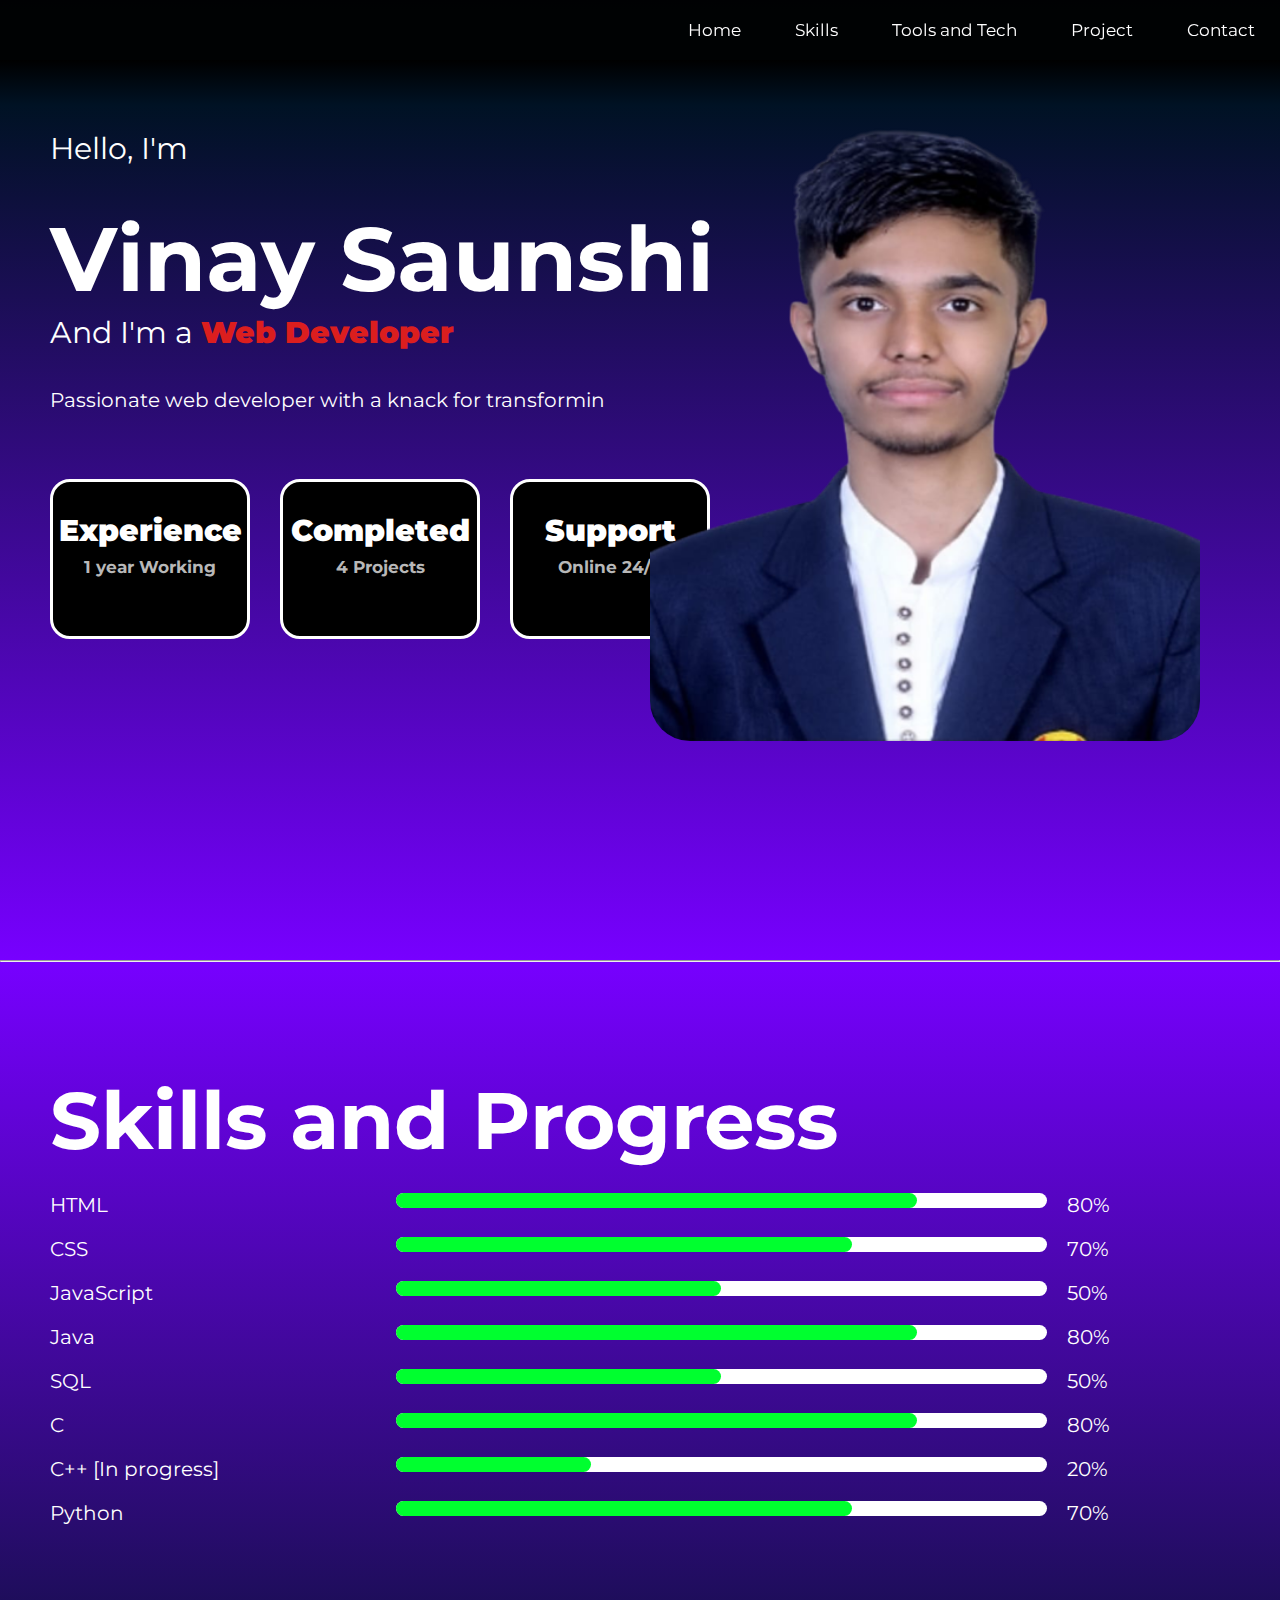
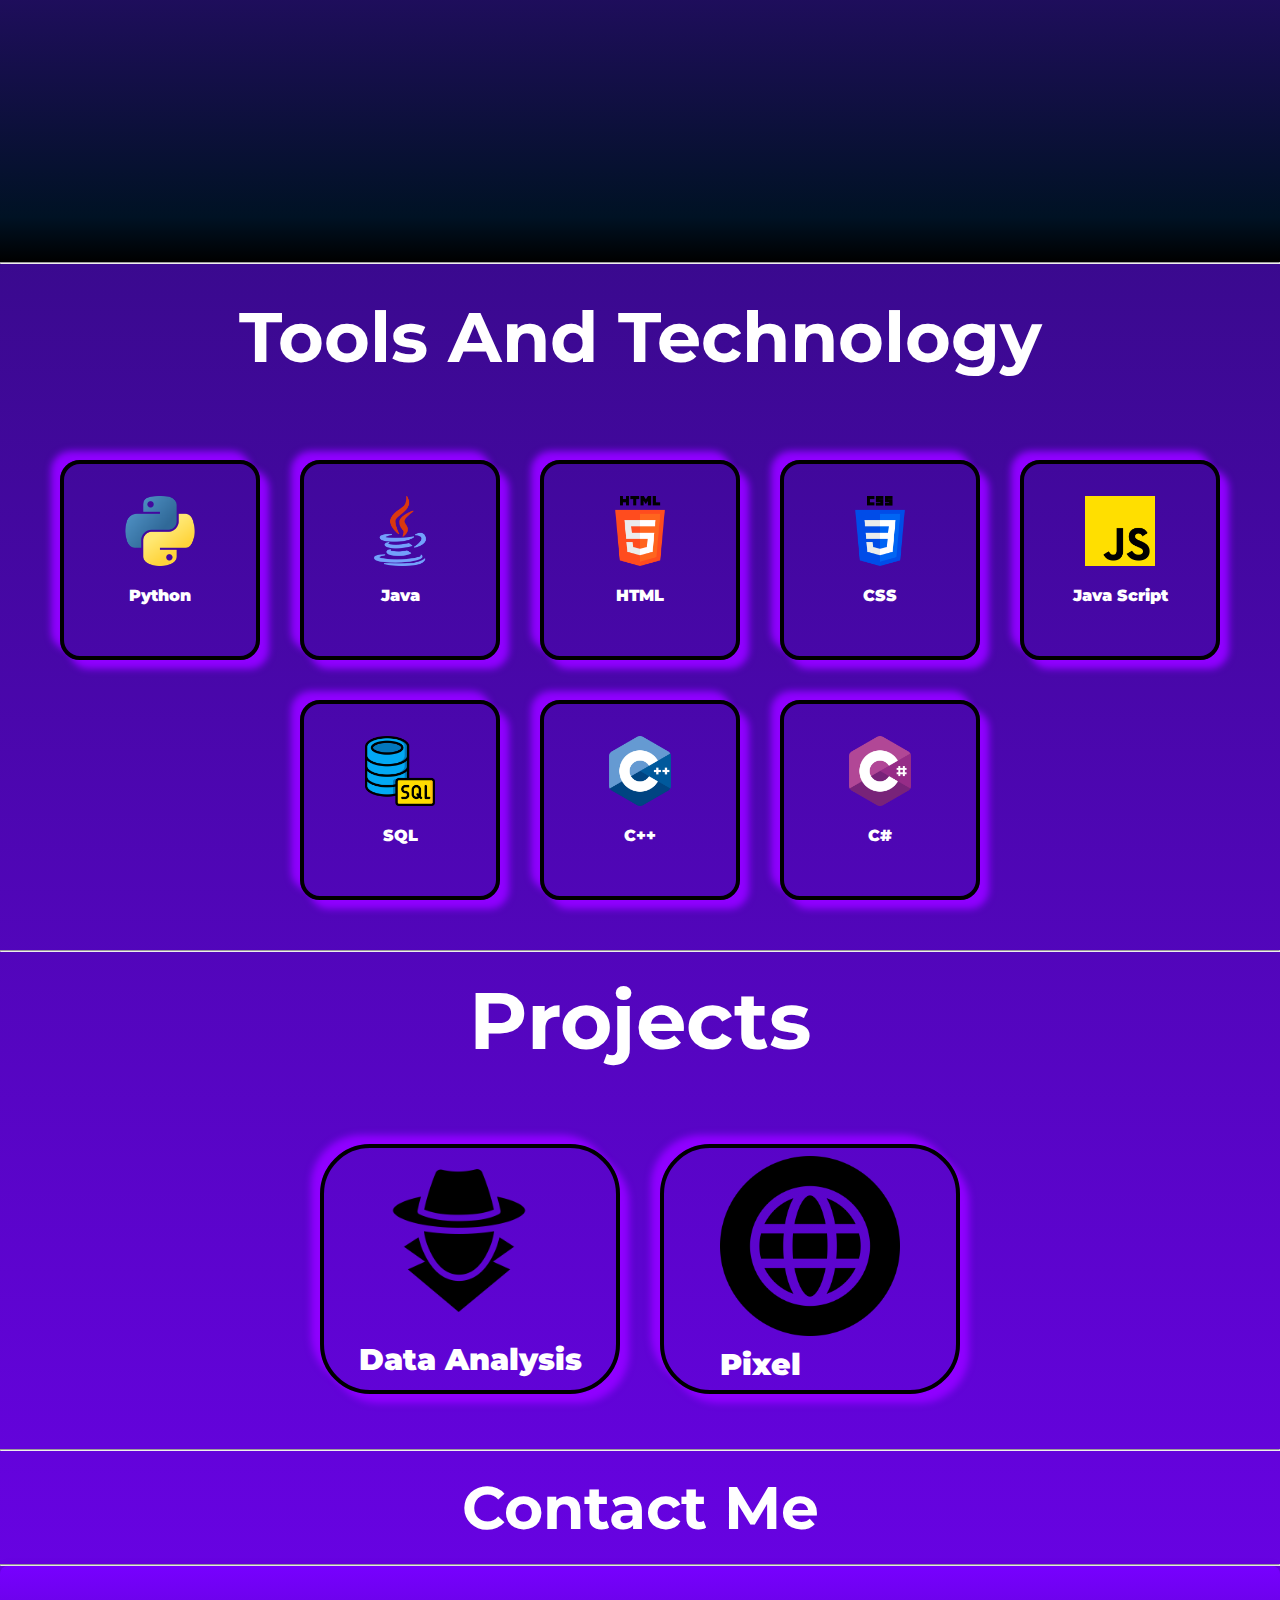
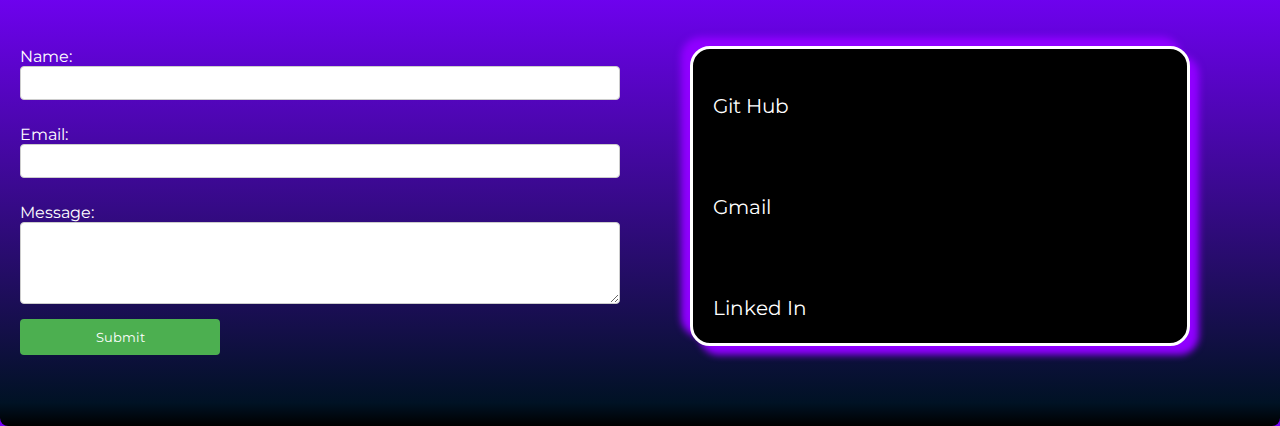
<file: index.html>
<!DOCTYPE html>
<html lang="en">
<head>
    <meta charset="UTF-8">
    <meta name="viewport" content="width=device-width, initial-scale=1.0">
    <title>Portfolio</title>
    <link rel="stylesheet" href="style.css">
    <link rel="stylesheet" href="https://cdnjs.cloudflare.com/ajax/libs/font-awesome/6.5.1/css/all.min.css" integrity="sha512-DTOQO9RWCH3ppGqcWaEA1BIZOC6xxalwEsw9c2QQeAIftl+Vegovlnee1c9QX4TctnWMn13TZye+giMm8e2LwA==" crossorigin="anonymous" referrerpolicy="no-referrer" />
</head>
<body>
    <!-- <h1>Vinay Saunshi</h1> -->
    <header>
        <nav>
            <ul>
                <!-- <button class="menu-toggle">&#9776; Menu</button> -->
                <li><a href="#">Home</a></li>
                <li><a href="#skills">Skills</a></li>
                <li>
                    <a href="#">Tools and Tech  <i class="fa-solid fa-caret-down"></i></a>
                    <ul class="dropdown">
                        <li><a href="#">HTML</a></li>
                        <li><a href="#">CSS</a></li>
                        <li><a href="#">Java Script</a></li>
                    </ul>
                </li>
                <li>
                    <a href="#">Project  <i class="fa-solid fa-caret-down"></i></a>
                    <ul class="dropdown">
                        <li><a href="project1.html">Pixel Gallery</a></li>
                        <li><a href="project2.html">Data Analysis</a></li>
                    </ul>
                </li>
                <li><a href="#">Contact</a></li>
            </ul>
        </nav>
    </header>

    <main>
        <section id="intro">
            <div>
                Hello, I'm
                <br><br>
                <h1>Vinay Saunshi</h1>
                And I'm a <span>Web Developer</span>
                <br><br>
                <div class="intro-txt">
                    Passionate web developer with a knack for transforming innovative ideas into dynamic, user-friendly websites. Proficient in HTML, CSS, and JavaScript, I specialize in creating visually appealing, responsive designs. Committed to delivering top-notch, efficient solutions, I thrive on challenges and continuously explore new technologies to enhance web experiences.
                </div>
            
            <div id="ppic">
                <img id="propic" src="Profile Picture.png" alt="">
            </div>
            <br>
            <div class="container">
                <div class="box">
                    <i class="fa-solid fa-certificate icons"></i>
                    <p>Experience</p>
                    <h3>1 year Working</h3>
                </div>
                <div class="box">
                    <i class="fa-solid fa-suitcase icons"></i>
                    <p>Completed</p>
                    <h3>4 Projects </h3>
                </div>
                <div class="box">
                    <i class="fa-solid fa-headphones-simple icons"></i>
                    <p>Support</p>
                    <h3>Online 24/7</h3>
                </div>
            </div>
        </section>
        <hr>
        <section id="skills">
            <h1>Skills and Progress</h1>
            <div class="skillslay">

            
                <div class="range">
                    <div class="html">HTML
                    </div> 
                    <div class="progress-bar html">
                        <div class="progress-bar-html"></div>
                    </div>80%

                    <div class="css">CSS
                    </div>
                    <div class="progress-bar css">
                        <div class="progress-bar-css"></div>
                    </div>70%

                    <div class="js">JavaScript
                    </div> 
                    <div class="progress-bar js">
                        <div class="progress-bar-js"></div>
                    </div>50%

                    <div class="java">Java
                    </div> 
                    <div class="progress-bar java">
                        <div class="progress-bar-java"></div>
                    </div>80%

                    <div class="sql">SQL
                    </div> 
                    <div class="progress-bar sql">
                        <div class="progress-bar-sql"></div>
                    </div>50%

                    <div class="c">C
                    </div> 
                    <div class="progress-bar c">
                        <div class="progress-bar-c"></div>
                    </div>80%

                    <div class="cpp">C++ [In progress]
                    </div> 
                    <div class="progress-bar cpp">
                        <div class="progress-bar-cpp"></div>
                    </div>20%

                    <div class="py">Python
                    </div> 
                    <div class="progress-bar py">
                        <div class="progress-bar-py"></div>
                    </div>70%
                </div>
            </div>
        </section>
        <hr>
        <section id="tech-tools">
            <h1>Tools And Technology</h1>
            <div class="lay">
                <div class="tiles">
                    <img src="pylogo.png" alt="" class="logo">
                    <p>Python</p>
                </div>

                <div class="tiles">
                    <img src="javalogo.png" alt="" class="logo">
                    <p>Java</p>
                </div>

                <div class="tiles">
                    <img src="htmllogo.png" alt="" class="logo">
                    <p>HTML</p>
                </div>

                <div class="tiles">
                    <img src="csslogo.png" alt="" class="logo">
                    <p>CSS</p>
                </div>

                <div class="tiles">
                    <img src="jslogo.png" alt="" class="logo">
                    <p>Java Script</p>
                </div>

                <div class="tiles">
                    <img src="sql-logo.png" alt="" class="logo">
                    <p>SQL</p>
                </div>

                <div class="tiles">
                    <img class="logo" src="clogo.png" alt="">
                    <p>C++</p>
                </div>

                <div class="tiles">
                    <img class="logo" src="cshlogo.png" alt="">
                    <p>C#</p>
                </div>
            </div>
        </section>
        <hr>
        <section id="Projects">
            <h1>Projects</h1>
            <div class="lay2">
                <div class="lay2box" id="data-analysis"><a href="project1.html"><img class="prologo" src="detct.png" alt="">Data Analysis</a></div>
                <div class="lay2box" id="Px-website"><a href="project1.html"><img id="weblogo" src="weblogo.png" alt="">Pixel </a></div>
            </div>
        </section>
        <hr>
        <section id="contact">
            <h1 style="color: white;">Contact Me</h1>
            <hr>
            <div class="c-container">
                <form id="contactForm">
                    <label for="name">Name:</label>
                    <input type="text" id="name" name="name" required>
        
                    <label for="email">Email:</label>
                    <input type="email" id="email" name="email" required>

                    <!-- <label for="num">Phone:</label>
                    <input type="tel" id="num" name="num" required> -->
        
                    <label for="message">Message:</label>
                    <textarea id="message" name="message" rows="4" required></textarea>
        
                    <button type="button" onclick="submitForm()">Submit</button>
                </form>

                <div class="link">
                    <div id="ghub">
                        <a class="linka" href="https://github.com/Vinay-R-S">Git Hub<i class="fa-brands fa-square-github github"></i></a>
                    </div>
                    <div id="gmail">
                        <a class="linka" href="mailto:vinayrsaunshi@gmail.com">Gmail<i class="fa-solid fa-envelope gmail"></i></a>
                    </div>
                    <div id="likin">
                        <a class="linka" href="https://www.linkedin.com/in/vinay-saunshi-624ab6293?utm_source=share&utm_campaign=share_via&utm_content=profile&utm_medium=android_app">Linked In<i class="fa-brands fa-linkedin linkin"></i></a>
                    </div>
                </div>
            </div>
        </section>
    </main>
    <script src="script.js"></script>
</body>
</html>
</file>
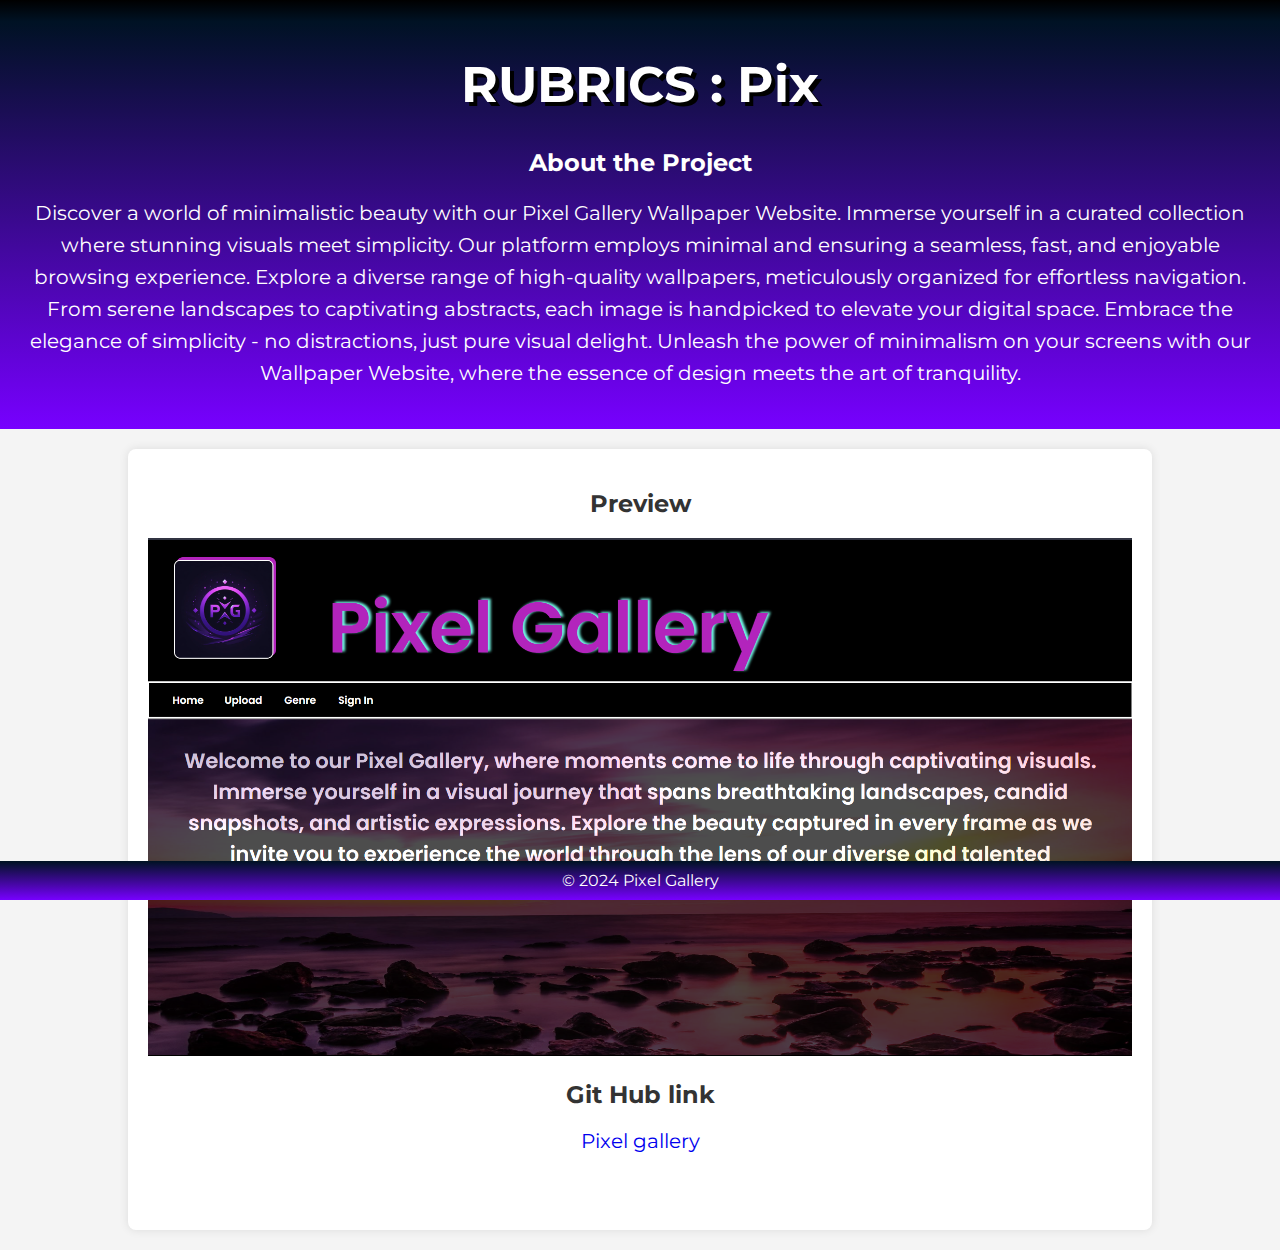
<file: project1.html>
<!DOCTYPE html>
<html lang="en">
<head>
    <meta charset="UTF-8">
    <meta name="viewport" content="width=device-width, initial-scale=1.0">
    <title>Your Project Title</title>
    <style>
        @import url('https://fonts.googleapis.com/css2?family=Montserrat&display=swap');
        *{
            font-family: 'Montserrat', sans-serif;
            box-sizing: border-box;
        }
        body {
            font-family: Arial, sans-serif;
            margin: 0;
            padding: 0;
            background-color: #f4f4f4;
            color: #333;
        }

        header {
            background: linear-gradient(180deg, rgba(0,0,0,1) 0%, rgba(0,18,36,1) 5%, rgba(119,0,255,1) 100%, rgba(0,145,123,1) 100%);
            color: #fff;
            text-align: center;
            padding: 20px;   
        }
        header h1{
            text-shadow: 4px 4px black;
        }

        .container {
            width: 80%;
            margin: 20px auto;
        }

        h1 {
            color: white;
            font-size: 50px;
        }

        p {
            font-size: 20px;
            line-height: 1.6;
        }
        
        .project-details {
            background-color: #fff;
            padding: 20px;
            border-radius: 8px;
            box-shadow: 0 0 10px rgba(0, 0, 0, 0.1);
            margin-top: 20px;
        }

        .project-details div{
            width: 100%;
        }
        .project-details div img{
            width: inherit;
            object-fit: contain;
        }
        .project-details h2,div{
            text-align: center;
        }

        .olay{
            display: flex;
            justify-content: center;
            align-items: center;
        }

        .logo{
            width: 30px;
            height: 30px;
        }
        footer {
            background: linear-gradient(180deg, rgba(0,0,0,1) 0%, rgba(0,18,36,1) 1%, rgba(119,0,255,1) 100%, rgba(0,145,123,1) 100%);
            color: #fff;
            text-align: center;
            padding: 10px 0;
            position: fixed;
            bottom: 0;
            width: 100%;
        }
        .git{
            text-align: center;
            font-size: 20px;
            text-decoration: none;
            margin: 10px;
        }
    </style>
</head>
<body>

    <header>
        <h1 id="px-ga">RUBRICS : Pixel Gallery</h1>
        <h2>About the Project</h2>
        <p>Discover a world of minimalistic beauty with our Pixel Gallery Wallpaper Website. Immerse yourself in a curated collection where stunning visuals meet simplicity. Our platform employs minimal and ensuring a seamless, fast, and enjoyable browsing experience. Explore a diverse range of high-quality wallpapers, meticulously organized for effortless navigation. From serene landscapes to captivating abstracts, each image is handpicked to elevate your digital space. Embrace the elegance of simplicity - no distractions, just pure visual delight. Unleash the power of minimalism on your screens with our Wallpaper Website, where the essence of design meets the art of tranquility.</p>
    </header>

    <div class="container">
        <div class="project-details">
            <h2>Preview</h2>
            <div>
                <img src="pxweb.png" alt="">
            </div>
            <h2>Git Hub link</h2>
            <div>
                <a class="git" href="https://vinay-r-s.github.io/test.github.io/">Pixel gallery</a>
            </div>
            <br><br><br>
        </div>
    </div>

    <footer>
        &copy; 2024 Pixel Gallery
    </footer>

    <script>
        const textElement = document.querySelector("#px-ga");
        const text = textElement.textContent;

        let index = 0;
        let speed = 50;

        function writeText() {
            document.querySelector("#px-ga").innerHTML = text.slice(0, index);
            index++;
            if(index <= text.length) {
                setTimeout(writeText, speed);
                }
            }
        writeText();
    </script>
</body>
</html>
</file>
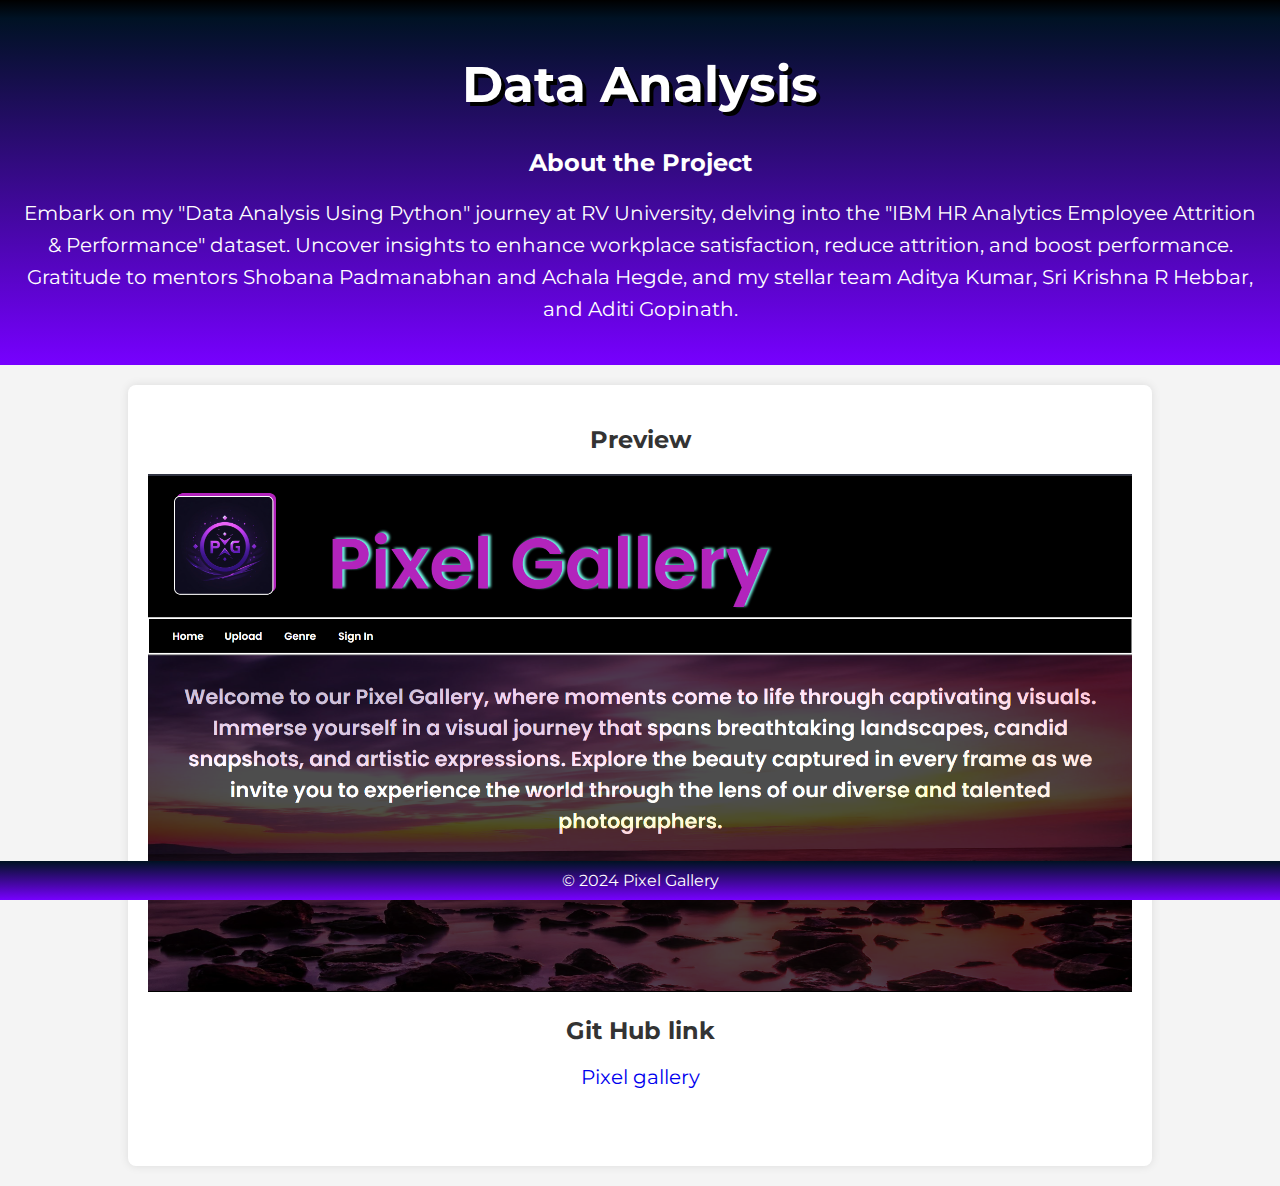
<file: project2.html>
<!DOCTYPE html>
<html lang="en">
<head>
    <meta charset="UTF-8">
    <meta name="viewport" content="width=device-width, initial-scale=1.0">
    <title>Your Project Title</title>
    <style>
        @import url('https://fonts.googleapis.com/css2?family=Montserrat&display=swap');
        *{
            font-family: 'Montserrat', sans-serif;
            box-sizing: border-box;
        }
        body {
            font-family: Arial, sans-serif;
            margin: 0;
            padding: 0;
            background-color: #f4f4f4;
            color: #333;
        }

        header {
            background: linear-gradient(180deg, rgba(0,0,0,1) 0%, rgba(0,18,36,1) 5%, rgba(119,0,255,1) 100%, rgba(0,145,123,1) 100%);
            color: #fff;
            text-align: center;
            padding: 20px;   
        }
        header h1{
            text-shadow: 4px 4px black;
        }

        .container {
            width: 80%;
            margin: 20px auto;
        }

        h1 {
            color: white;
            font-size: 50px;
        }

        p {
            font-size: 20px;
            line-height: 1.6;
        }
        
        .project-details {
            background-color: #fff;
            padding: 20px;
            border-radius: 8px;
            box-shadow: 0 0 10px rgba(0, 0, 0, 0.1);
            margin-top: 20px;
        }

        .project-details div{
            width: 100%;
        }
        .project-details div img{
            width: inherit;
            object-fit: contain;
        }
        .project-details h2,div{
            text-align: center;
        }

        .olay{
            display: flex;
            justify-content: center;
            align-items: center;
        }

        .logo{
            width: 30px;
            height: 30px;
        }

        footer {
            background: linear-gradient(180deg, rgba(0,0,0,1) 0%, rgba(0,18,36,1) 1%, rgba(119,0,255,1) 100%, rgba(0,145,123,1) 100%);
            color: #fff;
            text-align: center;
            padding: 10px 0;
            position: fixed;
            bottom: 0;
            width: 100%;
        }
        .git{
            text-align: center;
            font-size: 20px;
            text-decoration: none;
            margin: 10px;
        }
    </style>
</head>
<body>

    <header>
        <h1 id="data-ana">Data Analysis</h1>
        <h2>About the Project</h2>
        <p>Embark on my "Data Analysis Using Python" journey at RV University, delving into the "IBM HR Analytics Employee Attrition & Performance" dataset. Uncover insights to enhance workplace satisfaction, reduce attrition, and boost performance. Gratitude to mentors Shobana Padmanabhan and Achala Hegde, and my stellar team Aditya Kumar, Sri Krishna R Hebbar, and Aditi Gopinath.</p>
    </header>

    <div class="container">
        <div class="project-details">
            <h2>Preview</h2>
            <div>
                <img src="pxweb.png" alt="">
            </div>
            <h2>Git Hub link</h2>
            <div>
                <a class="git" href="https://vinay-r-s.github.io/test.github.io/">Pixel gallery</a>
            </div>
            <br><br><br>
        </div>
    </div>

    <footer>
        &copy; 2024 Pixel Gallery
    </footer>

    <script>
        const textElement = document.querySelector("#data-ana");
        const text = textElement.textContent;

        let index = 0;
        let speed = 30;

        function writeText() {
            document.querySelector("#data-ana").innerHTML = text.slice(0, index);
            index++;
            if(index <= text.length) {
                setTimeout(writeText, speed);
                }
            }
        writeText();
    </script>
</body>
</html>
</file>
<file: style.css>
@import url('https://fonts.googleapis.com/css2?family=Montserrat&display=swap');
*{
    padding: 0;
    margin: 0;
    font-family: 'Montserrat', sans-serif;
    box-sizing: border-box;
}
body{
    background: linear-gradient(180deg, rgba(0,0,0,1) 0%, rgba(0,18,36,1) 5%, rgba(119,0,255,1) 100%, rgba(0,145,123,1) 100%);
    /* display: flex;
    justify-content: flex-start;
    align-items: center; */
}
header{
    background: rgb(0,0,0);
    /* background: linear-gradient(180deg, rgba(0,0,0,1) 0%, rgba(0,18,36,1) 5%, rgba(119,0,255,1) 100%, rgba(0,145,123,1) 100%); */
    /* background: url(background-img-hd.jpg) no-repeat;
    background-position: center;
    background-attachment: local;
    background-size: 100% 100%;
    height: 100%; */
    /* height: 95vh;
    width: 100vw; */
}
/* header{
    font-weight: 700;
    font-size: 50px;
    /* padding: 30px 30px; */
    /* border: 2px solid black;
    background: rgba(88, 88, 88, 0.2);
    box-shadow: 0 8px 20px 0 rgba(147, 128, 128, 0.20);
    backdrop-filter: blur( 10px );
    -webkit-backdrop-filter: blur( 9px );
    color: rgb(0, 0, 0); 
    text-align: center; 
} */
header{
    position: sticky;
    top: 0;
    z-index: 999;
    background-color: rgba(0, 0, 0, 0.2);
    backdrop-filter: blur(50px);
}
header nav{
    text-align: right;
    background-color: rgba(0, 0, 0, 0.2);
    backdrop-filter: blur(50px);
    /* position: sticky;
    z-index: 999;
    top: 0px; */
}
ul{
    list-style: none;
    /* background-color: #22438C; */
}
ul li{
    display: inline-block;
    position: relative;
}
ul li a{
    display: block;
    padding: 20px 25px;
    color: #FFF;
    text-decoration: none;
    text-align: center;
    font-size: 17px;
}
span{
    font-size: 12px;
}
ul li ul.dropdown li{
    display: block;
}
ul li ul.dropdown{
    width: 100%;
    background-color: rgba(0, 0, 0, 0.2);
    backdrop-filter: blur(50px);
    /* background-color: #22438C; */
    position: absolute;
    z-index: 999;
    display: none;
}
ul li a:hover{
    background-color: rgba(0, 0, 0, 0.2);
    backdrop-filter: blur(50px);
    /* box-shadow: 2px 2px 3px cyan, -2px -2px 3px cyan; */
    color: cyan;
}
ul li:hover ul.dropdown{
    display: block;
}
main{
    display: flex;
    flex-direction: column;
    justify-content: center;
    /* align-items: center; */
}
main #intro{
    background: linear-gradient(180deg, rgba(0,0,0,1) 0%, rgba(0,18,36,1) 5%, rgba(119,0,255,1) 100%, rgba(0,145,123,1) 100%);
    height: 100vh;
}
#intro{
    font-size: 30px;
    padding: 70px 50px;
    color: white;
    position: relative;
}
#intro h1{
    font-size: 90px;
    color: rgb(255, 255, 255);
    /* padding: 40px 30px; */
}
#ppic{
    z-index: 999;
    position: absolute;
    top: 50px;
    right: 80px;
}
#propic{
    width: 550px;
    border-radius: 40px;
}
span{
    font-size: 30px;
    font-weight: 900;
    color: rgb(219, 30, 30);
}
.intro-txt{
    font-size: 20px;
    width: 700px;
}
.container{
    /* border: 3px solid white; */
    width: 730px;
    height: 220px;
    display: flex;
    justify-content: flex-start;
    align-items: center;
    padding: 30px 0px;
    border-radius: 20px;
    gap: 30px;
    position: absolute;
}
.box{
    width: 200px;
    height: 160px;
    border: 3px solid white;
    display: flex;
    flex-direction: column;
    padding: 20px;
    align-items: center;
    border-radius: 20px;
    font-size: 30px;
    font-weight: 900;
    background-color: #000000;
    color: rgb(232, 73, 232);
}
.box:hover{
    background-color: #10101058;
}
.box p{
    color: white;
}
.icons{
    font-size: 20px;
    padding: 5px;
}
h3{
    color: rgb(184, 184, 184);
    padding: 8px;
    font-size: 17px;
}
.range{
    margin: 40px 0px;
    font-size: 20px;
    width: 100%;
    height: 100px;
    display: grid;
    grid-template-columns: 1fr 2fr 0.5fr;
    grid-template-rows: 1fr 1fr 1fr 1fr 1fr 1fr 1fr 1fr;
    align-content: center;
    gap: 20px;
}
.progress-bar{
    width: 100%;
    height: 15px;
    background-color: white;
    border-radius: 20px;
}
.progress-bar-html,.progress-bar-css,.progress-bar-js,.progress-bar-java,.progress-bar-c,.progress-bar-cpp,.progress-bar-py,.progress-bar-sql{
    display: flex;
    justify-content: center;
    align-items: center;
    height: 15px;
    background-color: rgb(0, 255, 47);
    border-radius: 20px;
    width: 0;
    transition: width 1s ease-in-out; 
}
.progress-bar-html{
    width: 80%;
}
.progress-bar-css{
    width: 70%;
}
.progress-bar-js{
    width: 50%;
}
.progress-bar-java{
    width: 80%;
}
.progress-bar-c{
    width: 80%;
}
.progress-bar-cpp{
    width: 30%;
}
.progress-bar-py{
    width: 70%;
}
.progress-bar-sql{
    width: 50%;
}
.skillslay{
    margin:  30px 0px;
}
#skills{
    margin-top: 0px;
    padding: 90px 50px;
    color: white;
    background: linear-gradient(360deg, rgba(0,0,0,1) 0%, rgba(0,18,36,1) 5%, rgba(119,0,255,1) 100%, rgba(0,145,123,1) 100%);
    height: 100vh;
}
#skills h1{
    font-size: 80px; 
    margin-bottom: 120px;
    padding: 20px 0px;
}
.lay{
    display: flex;
    justify-content: center;
    align-items: center;
    padding: 30px;
    flex-wrap: wrap;
}
.tiles{
    width: 200px;
    height: 200px;
    border: 4px solid black;
    box-shadow: 9px 9px 7px rgb(144, 0, 255), -9px -9px 7px rgb(144, 0, 255);
    margin: 20px;
    display: flex;
    flex-direction: column;
    justify-content: center;
    align-items: center;
    padding: 20px;
    border-radius: 20px;
}
.tiles:hover{
    scale: 1.04;
    background-color: #10101058;
    color: white;
}
.logo{
    font-size: 70px;
}
#clogo,.logo{
    width: 70px;
    height: 70px;
}
#tech-tools h1{
    text-align: center;
    color: white;
    font-size: 70px;
    padding: 30px 20px;
}
.tiles p{
    padding: 20px;
    text-align: center;
    color: #ffffff;
    font-weight: 900;
}
#Projects h1{
    display: flex;
    justify-content: center;
    align-items: center;
    font-size: 80px; 
    padding: 20px 0px;
    color: white;
}
.lay2{
    display: flex;
    justify-content: center;
    align-items: center;
    /* border: 3px solid white; */
    height: 300px;
    margin: 30px;
    padding: 30px;
}
.lay2box{
    width: 300px;
    height: 250px;
    border: 4px solid black;
    box-shadow: 9px 9px 7px rgb(144, 0, 255), -9px -9px 7px rgb(144, 0, 255);
    border-radius: 50px;
    margin: 20px;
    display: flex;
    flex-direction: column;
    justify-content: center;
    align-items: center;
    font-size: 30px;
    font-weight: 900;
    color: white;
}
.lay2box a{
    text-decoration: none;
    color: white;
}
.lay2box a::after{
    color: white;
}
.prologo{
    margin-top: -20px;
    width: 200px;
    height: 200px;
    display: flex;
    flex-direction: column;
    /* justify-content: center; */
    align-items: center;
    color: rgb(232, 73, 232);
}
.lay2box:hover{
    background-color: #10101058;
    scale: 1.02;
}
#weblogo{
    width: 180px;
    height: 180px;
    display: flex;
    margin-bottom: 10px;
    flex-direction: column;
    /* justify-content: center; */
    align-items: center;
}
.contact{
    display: flex;
    justify-content: center;
    align-items: center;
}

.c-container {
    display: flex;
    justify-content: center;
    align-items: center;
    background-color: #fff;
    padding: 20px;
    border-radius: 8px;
    box-shadow: 0 0 10px rgba(0, 0, 0, 0.1);
    background: linear-gradient(360deg, rgba(0,0,0,1) 0%, rgba(0,18,36,1) 5%, rgba(119,0,255,1) 100%, rgba(0,145,123,1) 100%);
}

#contact h1{
    font-size: 60px;
    text-align: center;
    margin: 20px;
}

form {
    display: flex;
    flex-direction: column;
    color: white;
}

label {
    margin-top: 10px;
}

input,
textarea {
    width: 600px;
    margin-bottom: 15px;
    padding: 8px;
    border: 1px solid #ccc;
    border-radius: 4px;
}

button {
    width: 200px;
    background-color: #4caf50;
    color: #fff;
    padding: 10px;
    border: none;
    border-radius: 4px;
    cursor: pointer;
}

button:hover {
    background-color: #45a049;
}

.link{
    width: 500px;
    height: 300px;
    border: 3px solid white;
    margin: 60px 70px;
    display: flex;
    flex-direction: column;
    justify-content: center;
    background-color: #000000;
    border-radius: 20px;
    box-shadow: 9px 9px 7px rgb(144, 0, 255), -9px -9px 7px rgb(144, 0, 255);
}
#ghub,#gmail,#likin{
    margin: 20px;
}
.github,.linkin,.gmail{
    font-size: 50px;
    color: white;
    padding: 0px 20px;
}
.linka{
    text-decoration: none;
    color: white;
    font-size: 20px;
}

@media only screen and (max-width: 768px) {
    nav {
        text-align: center;
    }
   
    ul {
        display: flex;
        flex-direction: column;
        align-items: center;
        background-color: rgba(0, 0, 0, 0.2);
        backdrop-filter: blur(50px);
    }

    ul li {
        display: block;
        width: 100%;
        text-align: center;
    }

    ul li ul.dropdown {
        position: static;
        width: 100%;
        background-color: rgba(0, 0, 0, 0.2);
        backdrop-filter: blur(50px);
    }
    main{
        display: flex;
        flex-direction: column;
        flex-wrap: wrap;
        justify-content: center;
        align-items: center;
    }

    main .intro {
        padding: 50px;
    }

    .intro h1 {
        font-size: 60px;
    }

    .intro-txt {
        width: 100%;
    }

    .container {
        width: 200px;                                /* 100% */
        flex-direction: row;
        align-items: center;
        text-align: center;
    }

    .skills{
        padding-top: 300px;
    }
    .box {
        width: 100%;
        margin-bottom: 20px;
    }

    .range {
        width: 100%;
        padding: 0 20px;
    }

    .progress-bar {
        width: 100%;
    }

    .progress-bar-html,
    .progress-bar-css,
    .progress-bar-js {
        width: 100%;
    }

    .progress-bar-html,
    .progress-bar-css,
    .progress-bar-js {
        width: 100%;
    }

    .skills {
        padding: 50px;
    }
}
</file>
